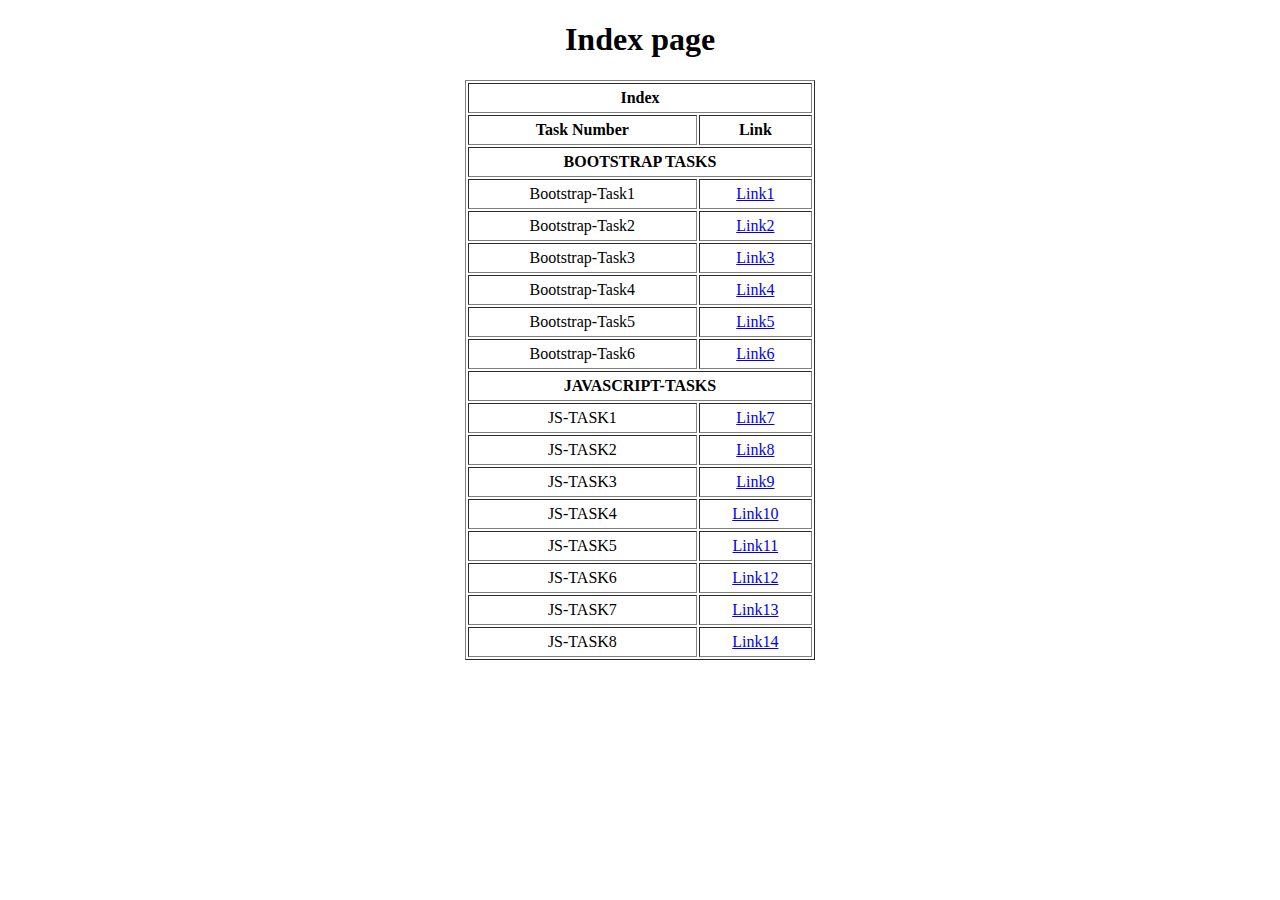
<file: index.html>
<!DOCTYPE html>
<html lang="en">
<head>
    <meta charset="UTF-8">
    <meta name="viewport" content="width=device-width, initial-scale=1.0">
    <title>Indexpage</title>
</head>
<body>
    <h1 align = "center">Index page</h1>
    <table border="1" cellspacing="2px" cellpadding="5px" align = "center" height="100" width = "350">
        <tbody>
            <tr align="center">
                <th colspan="2">Index</th>
            </tr>
            <tr align="center">
                <th>Task Number</th>
                <th>Link</th>
            </tr>
            <tr align="center">
                <th colspan="2">BOOTSTRAP TASKS</th>
            </tr>
            <tr align="center">
                <td>Bootstrap-Task1</td>
                <td>
                    <a href="Bootstrap-Task1.html">Link1</a>
                </td>
            </tr>
            <tr align="center">
                <td>Bootstrap-Task2</td>
                <td>
                    <a href="Bootstrap-Task2.html">Link2</a>
                </td>
            </tr>
            <tr align="center">
                <td>Bootstrap-Task3</td>
                <td>
                    <a href="Bootstrap-Task3.html">Link3</a>
                </td>
            </tr>
            <tr align="center">
                <td>Bootstrap-Task4</td>
                <td>
                    <a href="Bootstrap-Task4.html">Link4</a>
                </td>
            </tr>
            <tr align="center">
                <td>Bootstrap-Task5</td>
                <td>
                    <a href="Bootstrap-Task5.html">Link5</a>
                </td>
            </tr>
            <tr align="center">
                <td>Bootstrap-Task6</td>
                <td>
                    <a href="Bootstrap-Task6.html">Link6</a>
                </td>
            </tr>
            <tr align="center">
                <th colspan="2">JAVASCRIPT-TASKS</th>
            </tr>
            <tr align="center">
                <td>JS-TASK1</td>
                <td>
                    <a href="Js-Task1.html">Link7</a>
                </td>
            </tr>    
                <tr align="center">
                 <td>JS-TASK2</td>
                  <td>
                    <a href="Js-Task2.html">Link8</a>
                   </td>
            </tr>        
            <tr align="center">
                <td>JS-TASK3</td>
                <td>
                    <a href="Js-Task3.html">Link9</a>
                </td>
            </tr>        
             <tr align="center">
                   <td>JS-TASK4</td>
                   <td>
                      <a href="Js-Task4.html">Link10</a>
                    </td>
            </tr> 
            <tr align="center">
                <td>JS-TASK5</td>
                 <td>
                 <a href="Js-Task5.html">Link11</a>
                </td>
            </tr>
            <tr align="center">
                <td>JS-TASK6</td>
                    <td>  
                      <a href="Js-Task6.html">Link12</a>
                    </td>
            <tr align="center">
                <td>JS-TASK7</td>
                    <td>
                        <a href="Js-Task7.html">Link13</a>  
                </td>
            <tr align="center">
                <td>JS-TASK8</td>
                    <td>
                      <a href="Js-Task8.html">Link14</a>
                </td>
        </tbody>
    </table>
</body>
</html>
</file>
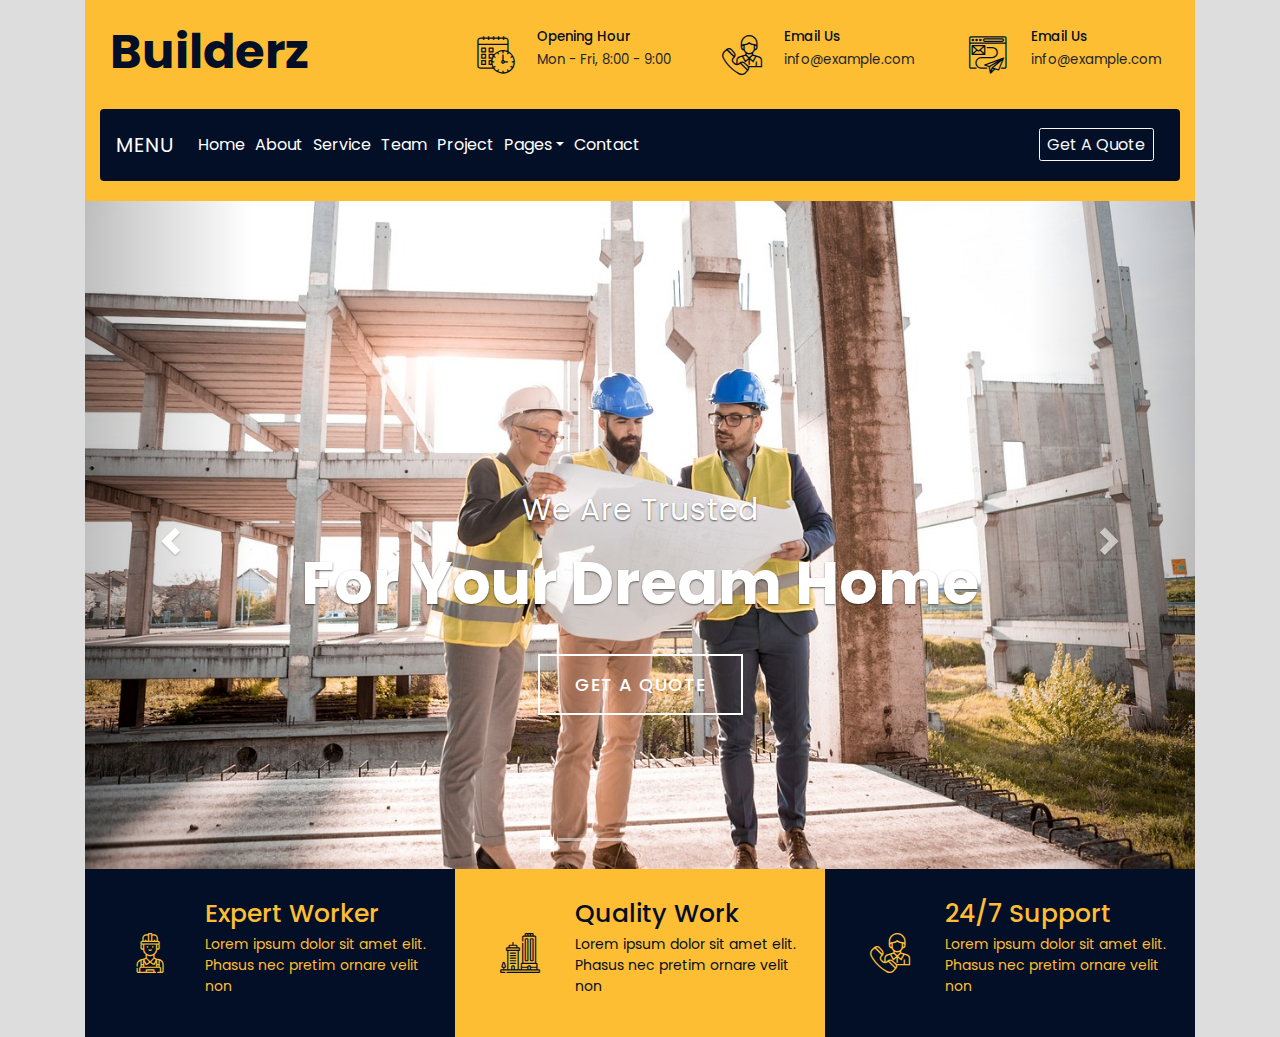
<file: Bootstrap-Task2.html>
<!DOCTYPE html>
<html lang="en">
    <head>
        <meta charset="utf-8">
        <title>BS-Task2</title>
        <meta content="width=device-width, initial-scale=1.0" name="viewport">
        <meta content="Construction Company Website Template" name="keywords">
        <meta content="Construction Company Website Template" name="description">
        <link rel="stylesheet" href="https://maxcdn.bootstrapcdn.com/bootstrap/3.4.1/css/bootstrap.min.css">
        <link href="https://stackpath.bootstrapcdn.com/bootstrap/4.4.1/css/bootstrap.min.css" rel="stylesheet">
        <link href="https://cdnjs.cloudflare.com/ajax/libs/font-awesome/5.10.0/css/all.min.css" rel="stylesheet">
        <link href="https://fonts.googleapis.com/css2?family=Poppins:wght@100;200;300;400;500;600;700;800;900&display=swap" rel="stylesheet">
        <script src="https://stackpath.bootstrapcdn.com/bootstrap/4.4.1/js/bootstrap.bundle.min.js"></script>
        <script src="https://ajax.googleapis.com/ajax/libs/jquery/3.6.4/jquery.min.js"></script>
        <script src="https://maxcdn.bootstrapcdn.com/bootstrap/3.4.1/js/bootstrap.min.js"></script>
        <link href="icons/flaticon.css" rel="stylesheet"> 
        <style>
            body {
                background: #dddddd;
                font-family: 'Poppins', sans-serif;
                font-weight: 400;
            }
            .navbar,.feat{
                font-size: 16px;
            }
            h1,h2,h3,h4,h5,h6 {
              color: #030f27;
            }
            [class^="flaticon-"]::before{
                margin: 0;
                color: #030f27;
                font-size: 40px;
            }
            .feature [class^="flaticon-"]::before {
                margin: 0;
                color: rgb(253, 190, 51);;
                font-size: 40px;
            }
            .diff [class^="flaticon-"]::before{
                margin: 0;
                color: #030f27;
                font-size: 40px;
            }
            .center{
                display: flex;
                margin: 0;
                align-items: center;
                justify-content: center;
            }
            .nav-link{
                color: white!important;
            }
            .nav-link:hover{
                color: rgb(253, 190, 51)!important;
            }
            .nav-bar .navbar {
                height: 100%;
                background: #030f27 !important;
            }
            .btn-outline-light:hover{
                background-color: rgb(253, 190, 51)!important;
                border-color: rgb(253, 190, 51);
                color: #030f27!important;
            }
            .feature{
                display: flex;
                align-items: center;
                justify-content: flex-start
            }
            .carousel .carousel-caption {
                display: flex;
                
                align-items: center;
                justify-content: center;
                flex-direction: column;
                height: calc(100vh - 170px);
                min-height: 400px;
            }
            .carousel .carousel-caption p {
                margin-top: 30%;
                color: #ffffff;
                font-size: 30px;
                margin-bottom: 15px;
                letter-spacing: 1px;
            }
            .carousel .carousel-caption h1 {
                color: #ffffff;
                font-size: 60px;
                font-weight: 700;
                margin-bottom: 35px;
            }
            .carousel .carousel-caption .btn {
                padding: 15px 35px;
                font-size: 18px;
                font-weight: 500;
                letter-spacing: 1px;
                text-transform: uppercase;
                color: #ffffff;
                background: transparent;
                border: 2px solid #ffffff;
                border-radius: 0;
                transition: .3s;
            }
            .carousel .carousel-caption .btn:hover{
                background-color: rgb(253, 190, 51)!important;
                border-color: rgb(253, 190, 51);
                color: #030f27!important;
            }
            .carousel img {
                width: 100%;
                height: 100% !important;
                object-fit: cover;
            }
        </style>
    </head>
    <body>
        <div class="container-lg">
                <div class="container-fluid" style="background-color: rgb(253, 190, 51);">
                    <div class="row align-items-center">
                        <div class="col-lg-4 col-md-12">
                            <div class="logo">
                                <a href="#" >
                                    <h1 style="font-weight: 700;font-size: 48px;" class="pl-3">Builderz</h1>
                                </a>
                            </div>
                        </div>
                        <div class="col-lg-8 col-md-7 d-none d-lg-block">
                            <div class="row feat">
                                <div class="col-4">
                                    <div class="row p-0">
                                        <div class="col-4 p-0">
                                            <i style="height: 75%;width: 75%;padding: 25%;display:block;font-size: 45px;" class="flaticon-calendar"> </i>
                                        </div>
                                        <div class="col-8 center p-0">
                                            <div class="container-fluid p-0">
                                                <h3  style="font-size: smaller;">Opening Hour</h3>
                                                <p style="font-size: smaller;"> Mon - Fri, 8:00 - 9:00</p>
                                            </div>
                                        </div>
                                    </div>
                                </div>
                                <div class="col-4">
                                    <div class="row p-0">
                                        <div class="col-4 p-0">
                                            <i style="height: 75%;width: 75%;padding: 25%;display:block;font-size: 45px;" class="flaticon-call"></i> 
                                        </div>
                                        <div class="col-8 center p-0 text-left">
                                            <div class="container-fluid p-0">
                                                <h3  style="font-size: smaller;">Email Us</h3>
                                                <p style="font-size: smaller;"> info@example.com</p>
                                            </div>
                                        </div>
                                    </div>
                                </div>
                                <div class="col-4">
                                    <div class="row p-0">
                                        <div class="col-4 p-0">
                                            <i style="height: 75%;width: 75%;padding: 25%;display:block;font-size: 45px;" class="flaticon-send-mail" ></i>
                                        </div>
                                        <div class="col-8 center p-0 text-left">
                                            <div class="container-fluid p-0">
                                                <h3  style="font-size: smaller;">Email Us</h3>
                                                <p style="font-size: smaller;"> info@example.com</p>
                                            </div>
                                        </div>
                                    </div>
                                </div>
                            </div>
                        </div>
                    </div>
                </div>
            <div class="nav-bar" style="background-color: rgb(253, 190, 51);">
                <div class="container-fluid">
                    <nav class="navbar navbar-expand-lg bg-dark navbar-dark p-3" style="padding: 20px;padding-bottom: 0px;">
                        <a href="#" class="p-2 navbar-brand center" style="font-size:20px;">MENU</a>
                        <button type="button" class="navbar-toggler" data-toggle="collapse" data-target="#navbarCollapse">
                            <span class="navbar-toggler-icon"></span>
                        </button>

                        <div class="collapse navbar-collapse justify-content-between" id="navbarCollapse">
                            <div class="navbar-nav mr-auto">
                                <a href="#" class="p-2 nav-item nav-link active">Home</a>
                                <a href="#" class="p-2 nav-item nav-link">About</a>
                                <a href="#" class="p-2 nav-item nav-link">Service</a>
                                <a href="#" class="p-2 nav-item nav-link">Team</a>
                                <a href="#" class="p-2 nav-item nav-link">Project</a>
                                <div class="nav-item dropdown">
                                    <a href="#" class="nav-link dropdown-toggle" data-toggle="dropdown">Pages</a>
                                </div>
                                <a href="#" class="nav-item nav-link">Contact</a>
                            </div>
                            <div class="ml-auto">
                                <a class="btn btn-outline-light" style="font-size: 16px;" href="#">Get A Quote</a>
                            </div>
                        </div>
                    </nav>
                </div>
            </div>
            <div id="myCarousel" class="carousel slide" data-ride="carousel">
                <ol class="carousel-indicators">
                  <li data-target="#myCarousel" data-slide-to="0" class="active"></li>
                  <li data-target="#myCarousel" data-slide-to="1"></li>
                  <li data-target="#myCarousel" data-slide-to="2"></li>
                </ol>
                <div class="carousel-inner">
                  <div class="item active">
                    <img src="BSTASK2.png" alt="img">
                    <div class="carousel-caption">
                        <p>We Are Trusted</p>
                        <h1>For Your Dream Home</h1>
                        <a class="btn" href="#">Get A Quote</a>
                    </div>
                  </div>
            
                  <div class="item">
                    <img src="BSTASK2.png" alt="img" style="width:100%;">
                    <div class="carousel-caption">
                        <p>We Are Trusted</p>
                        <h1>For Your Dream Home</h1>
                        <a class="btn" href="#">Get A Quote</a>
                    </div>
                  </div>
                
                  <div class="item">
                    <img src="BSTASK2.png" alt="img" style="width:100%;">
                    <div class="carousel-caption">
                        <p>We Are Trusted</p>
                        <h1>For Your Dream Home</h1>
                        <a class="btn" href="#">Get A Quote</a>
                    </div>
                  </div>
                </div>
                <a class="left carousel-control" href="#myCarousel" data-slide="prev">
                  <span class="glyphicon glyphicon-chevron-left"></span>
                  <span class="sr-only">Previous</span>
                </a>
                <a class="right carousel-control" href="#myCarousel" data-slide="next">
                  <span class="glyphicon glyphicon-chevron-right"></span>
                  <span class="sr-only">Next</span>
                </a>
              </div>
                <div class="container-fluid">
                    <div class="row align-items-center">
                        <div class="col-lg-4 col-md-12" style="background-color: #030f27;color: rgb(253, 190, 51);">
                            <div class="feature">
                                <div class="feature-icon p-5">
                                    <i class="flaticon-worker"></i>
                                </div>
                                <div class="feature-text py-5">
                                    <h3 style="font-size: 25px;padding-left: 5px;color: rgb(253, 190, 51);">Expert Worker</h3>
                                    <p style="font-size: 14px;padding-left: 5px;">Lorem ipsum dolor sit amet elit. Phasus nec pretim ornare velit non</p>
                                </div>
                            </div>
                        </div>
                        <div class="col-lg-4 col-md-12" style="background-color: rgb(253, 190, 51);color: #030f27;">
                            <div class="feature">
                                <div class="feature-icon diff p-5">
                                    <i class="flaticon-building"></i>
                                </div>
                                <div class="feature-text py-5">
                                    <h3 style="font-size: 25px;padding-left: 5px;">Quality Work</h3>
                                    <p style="font-size: 14px;padding-left: 5px;">Lorem ipsum dolor sit amet elit. Phasus nec pretim ornare velit non</p>
                                </div>
                            </div>
                        </div>
                        <div class="col-lg-4 col-md-12" style="background-color: #030f27;color: rgb(253, 190, 51);">
                            <div class="feature">
                                <div class="feature-icon p-5">
                                    <i class="flaticon-call"></i>
                                </div>
                                <div class="feature-text py-5">
                                    <h3 style="font-size: 25px;padding-left: 5px;color: rgb(253, 190, 51);">24/7 Support</h3>
                                    <p style="font-size: 14px;padding-left: 5px;">Lorem ipsum dolor sit amet elit. Phasus nec pretim ornare velit non</p>
                                </div>
                            </div>
                        </div>
                    </div>
                </div>
    </body>
</html>
</file>
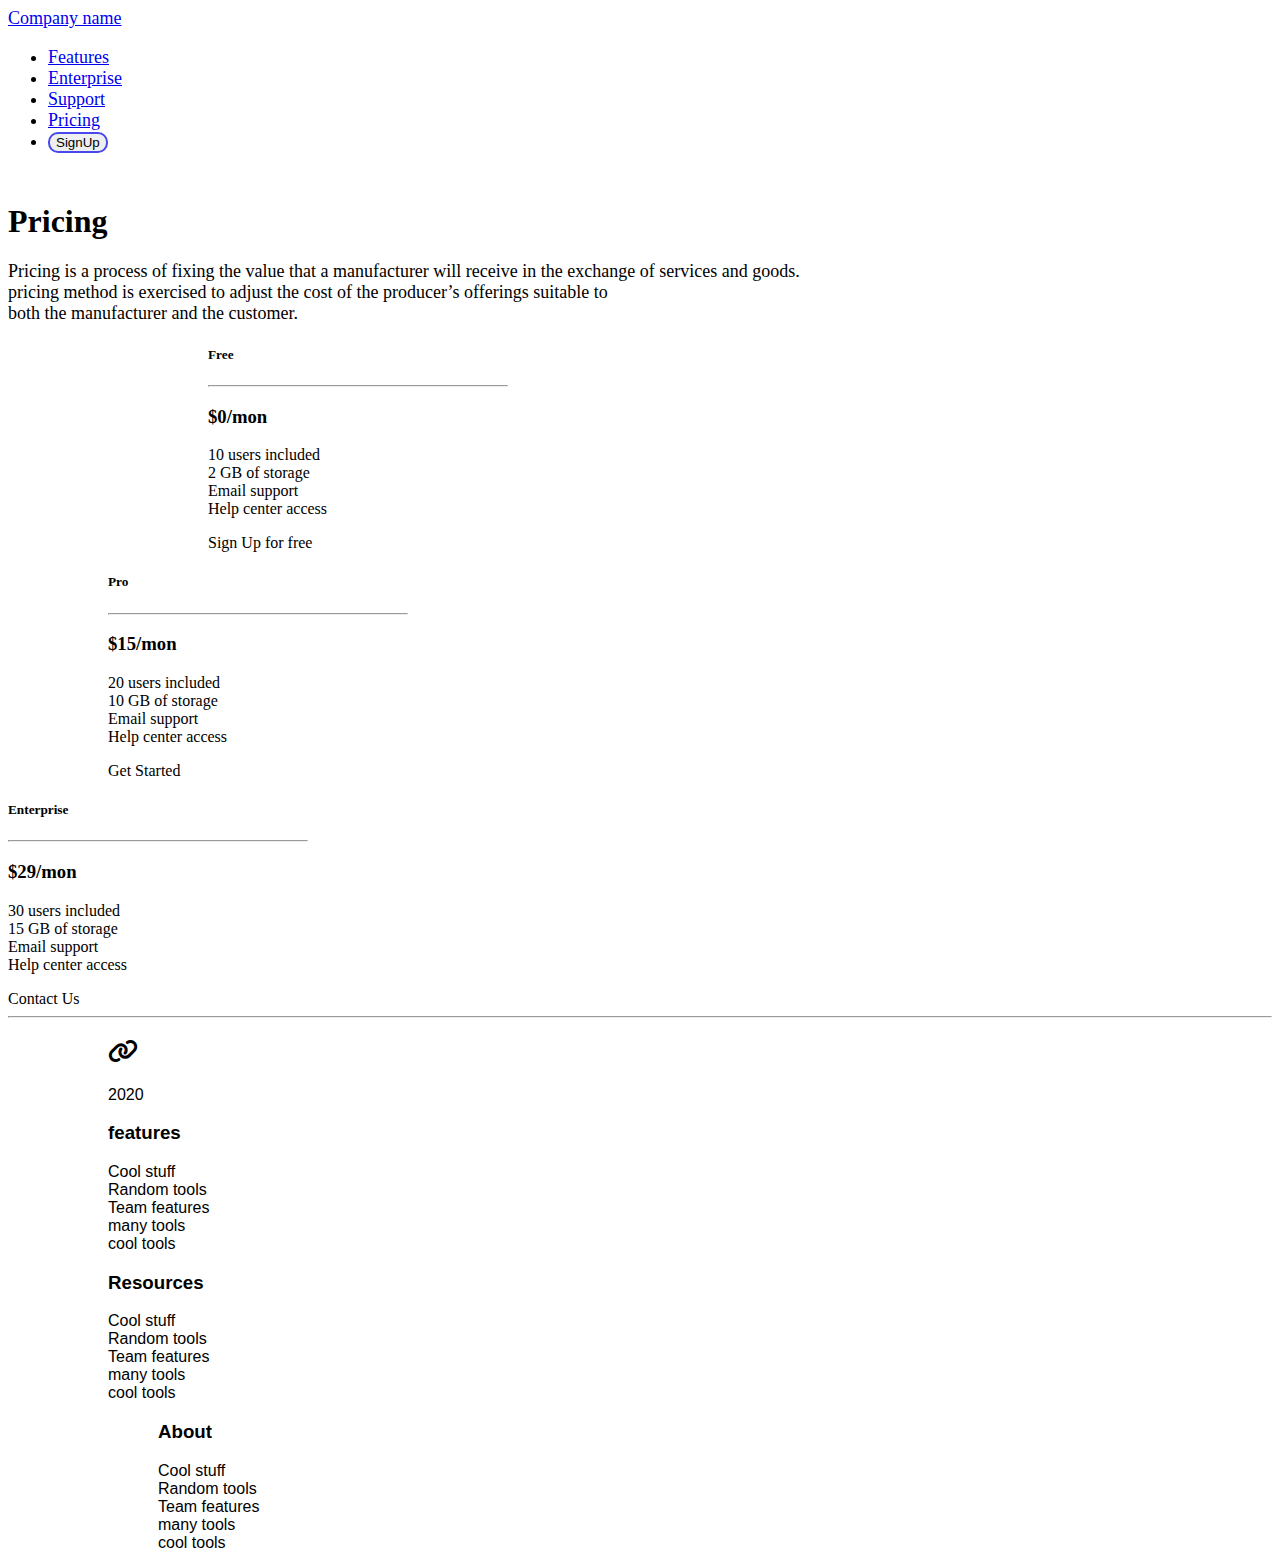
<file: Bootstrap-Task3.html>
<!DOCTYPE html>
<html lang="en">
<head>
    <meta charset="UTF-8">
    <meta name="viewport" content="width=device-width, initial-scale=1.0">
    <title>BS-Task3</title>
    <link href="https://cdn.jsdelivr.net/npm/bootstrap@5.0.2/dist/css/bootstrap.min.css" rel="stylesheet"
        integrity="sha384-EVSTQN3/azprG1Anm3QDgpJLIm9Nao0Yz1ztcQTwFspd3yD65VohhpuuCOmLASjC" crossorigin="anonymous">
        <link href="https://cdnjs.cloudflare.com/ajax/libs/font-awesome/6.4.2/css/all.min.css" rel="stylesheet">

        <style>
       .card:hover{
        background-color:lightgray !important;
       }
       .card{
        border-radius: 10px;
       }
       .btn:hover{
background-color: white;
color: black;
       }
       .btn{
     color: black;
       }
        </style>
</head>
<body>
  <nav class="navbar navbar-expand-sm " style="font-size: large; margin-bottom: 50px;background-color: white;">
    <div class="container-fluid">
      <a class="navbar-brand" href="#">Company name</a>
      <ul class="navbar-nav">
        <li class="nav-item">
          <a class="nav-link" href="#">Features</a>
        </li>
        <li class="nav-item">
          <a class="nav-link" href="#">Enterprise</a>
        </li>
        <li class="nav-item">
          <a class="nav-link" href="#">Support</a>
        </li>
        <li class="nav-item">
          <a class="nav-link" href="#">Pricing</a>
        </li>
        <li class="nav-item">
          <button class="btn btn-light" type="submit" style="border: 2px rgb(72, 72, 238) solid; border-radius: 10px;">SignUp</button>
        </li>
      </ul>
    </div>
  </nav>
  <div class="text-center">
    <h1 class="display-5 text-center">Pricing</h1>
    <p style="font-size: large;">Pricing is a process of fixing the value that a manufacturer will receive in the exchange 
      of services and goods.<br>pricing method is exercised to adjust the cost of the producer’s offerings 
      suitable to<br> both the manufacturer and the customer. </p>
  </div>
  <div class="row my-5">
    <div class="col-4">
      <div class="card " style="width: 300px; margin-left: 200px;">
        <div class="card-body text-center">
          <h5 class="card-title text-center">Free</h5><hr>
          <p class="card-text text-center"><h3 >$0/mon</h3>10 users included<br>2 GB of storage<br>Email support<br>Help center access</p>
          <div class="btn btn-primary">Sign Up for free</div>
        </div>
      </div>
    </div>
    <div class="col-4">
      <div class="card" style="width: 300px; margin-left: 100px;">
        <div class="card-body text-center">
          <h5 class="card-title text-center">Pro</h5><hr>
          <p class="card-text text-center"><h3 >$15/mon</h3>20 users included<br>10 GB of storage<br>Email support<br>Help center access</p>
          <div class="btn btn-primary">Get Started</div>
        </div>
      </div>
    </div>
    <div class="col-4">
      <div class="card " style="width: 300px; margin-right: 300px;">
        <div class="card-body text-center">
          <h5 class="card-title text-center">Enterprise</h5><hr>
          <p class="card-text text-center"><h3 >$29/mon</h3>30 users included<br>15 GB of storage<br>Email support<br>Help center access</p>
          <div class="btn btn-primary">Contact Us</div>
        </div>
      </div>
    </div>
  </div>
  <hr>
 <footer>
 <div class="row mx-6"style="font-family: Arial, Helvetica, sans-serif;">
  <div class="col-2" style="margin-left: 100px;" > <h2><i class="fa-solid fa-link" ></i></h2>2020</div>
  <div class="col-2" style="margin-left: 100px;"> <h3>features</h3><p>Cool stuff<br>Random tools<br>Team features<br>many tools<br>cool tools</p></div>
  <div class="col-2"style="margin-left: 100px;"> <h3>Resources</h3><p>Cool stuff<br>Random tools<br>Team features<br>many tools<br>cool tools</p></div>
  <div class="col-2"style="margin-left: 150px;"> <h3>About</h3><p>Cool stuff<br>Random tools<br>Team features<br>many tools<br>cool tools</p></div>
 </div>
 </footer>
</body>
</html>
</file>
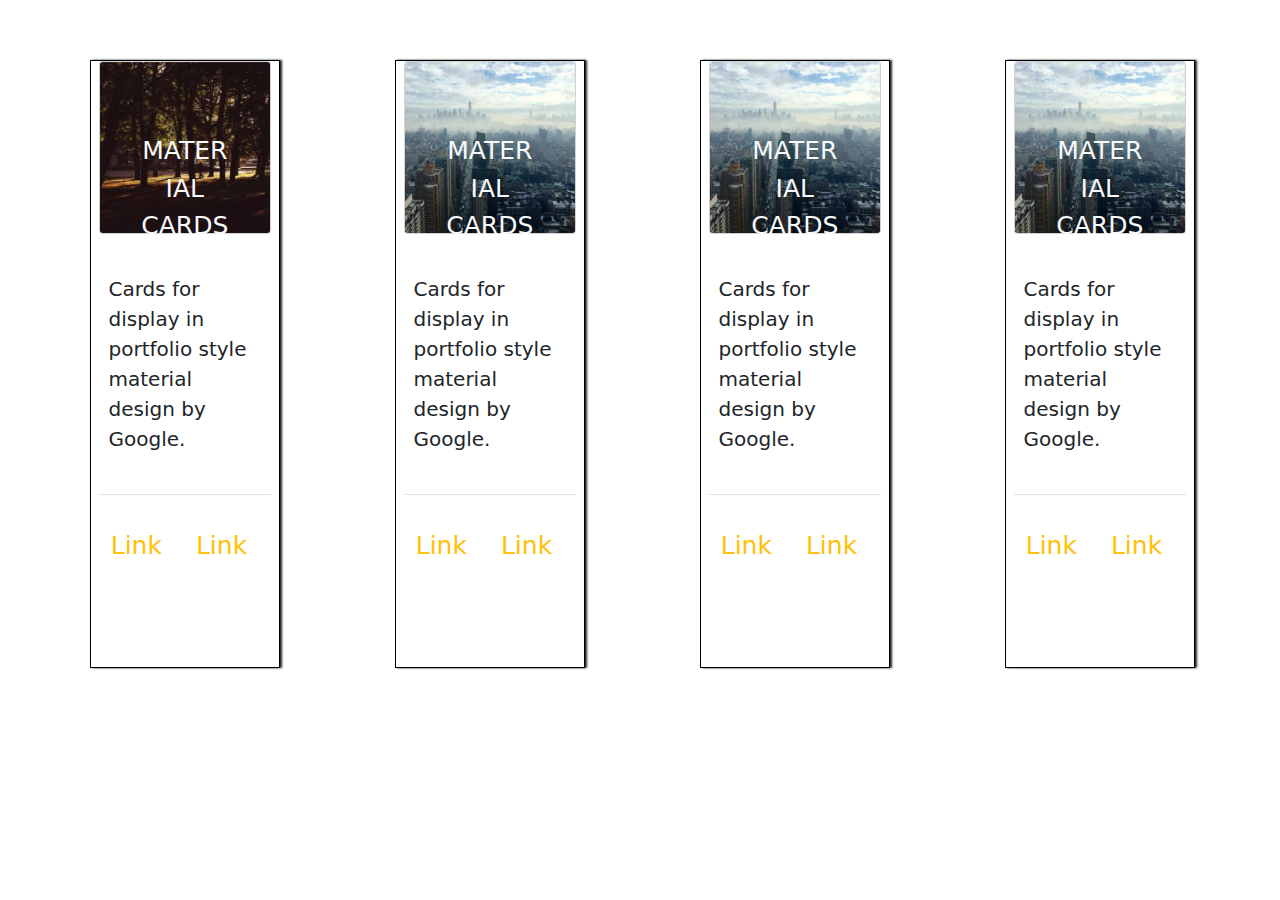
<file: Bootstrap-Task4.html>
<!DOCTYPE html>
<html lang="en">
<head>
    <meta charset="UTF-8">
    <meta name="viewport" content="width=device-width, initial-scale=1.0">
    <title>BS-Task4</title>
    <link rel="stylesheet" href="https://maxcdn.bootstrapcdn.com/bootstrap/3.4.1/css/bootstrap.min.css">
    <script src="https://ajax.googleapis.com/ajax/libs/jquery/3.6.4/jquery.min.js"></script>
    <script src="https://maxcdn.bootstrapcdn.com/bootstrap/3.4.1/js/bootstrap.min.js"></script>
    <link href="https://cdn.jsdelivr.net/npm/bootstrap@5.2.2/dist/css/bootstrap.min.css" rel="stylesheet">
    <style>
        .border{
            border: 1px solid black !important;
            box-shadow: 2px 0px 2px 0px ;
        }
        .col{
            margin-right: 7% !important;
        }
    </style>
</head>
<body>
    <div class="container-fluid p-5 m-5 mb-0 pb-0 row">
        <div class="col border mx-5 ">
            <div class="card" style="width: 100%;">
                <img class="card-img img-responsive" src="image1.png" alt="Card image cap">
                <div class="card-img-overlay">
                    <p class="p-5 text-light text-center mt-5 fs-1">MATERIAL<br> CARDS</p>
                </div>
            </div>
            <p class="p-3 fs-2 border-bottom mt-5 mb-5">
                Cards for display in <br>
                portfolio style <br>
                material design by <br>
                Google.
                <br><br>
            </p>
            <div class="row" style="padding-bottom: 100px;padding-left: 10%;">
                <a href="#" class="col text-warning fs-1 text-decoration-none p-1">Link</a>
                                <a href="#" class="col text-warning fs-1 text-decoration-none p-1">Link</a>
            </div>

        </div>
        <div class="col border mx-5 ">
            <div class="card" style="width: 100%;">
                <img class="card-img img-responsive" src="image2.png" alt="Card image cap">
                <div class="card-img-overlay">
                    <p class="p-5 text-light text-center mt-5 fs-1">MATERIAL <br> CARDS</p>
                </div>
            </div>
            <p class="p-3 fs-2 border-bottom mt-5 mb-5">
                Cards for display in <br>
                portfolio style <br>
                material design by <br>
                Google.
                <br><br>
            </p>
            <div class="row" style="padding-bottom: 100px;padding-left: 10%;">
                <a href="#" class="col text-warning fs-1 text-decoration-none p-1">Link</a>
                                <a href="#" class="col text-warning fs-1 text-decoration-none p-1">Link</a>
            </div>


        </div><div class="col border mx-5 ">
            <div class="card" style="width: 100%;">
                <img class="card-img img-responsive" src="image2.png" alt="Card image cap">
                <div class="card-img-overlay">
                    <p class="p-5 text-light text-center mt-5 fs-1">MATERIAL <br> CARDS</p>
                </div>
            </div>
            <p class="p-3 fs-2 border-bottom mt-5 mb-5">
                Cards for display in <br>
                portfolio style <br>
                material design by <br>
                Google.
                <br><br>
            </p>
            <div class="row" style="padding-bottom: 100px;padding-left: 10%;">
                <a href="#" class="col text-warning fs-1 text-decoration-none p-1">Link</a>
                                <a href="#" class="col text-warning fs-1 text-decoration-none p-1">Link</a>
            </div>



        </div><div class="col border mx-5 ">
            <div class="card" style="width: 100%;">
                <img class="card-img img-responsive" src="image2.png" alt="Card image cap">
                <div class="card-img-overlay">
                    <p class="p-5 text-light text-center mt-5 fs-1">MATERIAL <br> CARDS</p>
                </div>
            </div>
            <p class="p-3 fs-2 border-bottom mt-5 mb-5">
                Cards for display in <br>
                portfolio style <br>
                material design by <br>
                Google.
                <br><br>
                
            </p>
            
            <div class="row" style="padding-bottom: 100px;padding-left: 10%;">
                <a href="#" class="col text-warning fs-1 text-decoration-none p-1">Link</a>
                                <a href="#" class="col text-warning fs-1 text-decoration-none p-1">Link</a>
            </div>
        </div>
    </div>
</body>
</html>
</file>
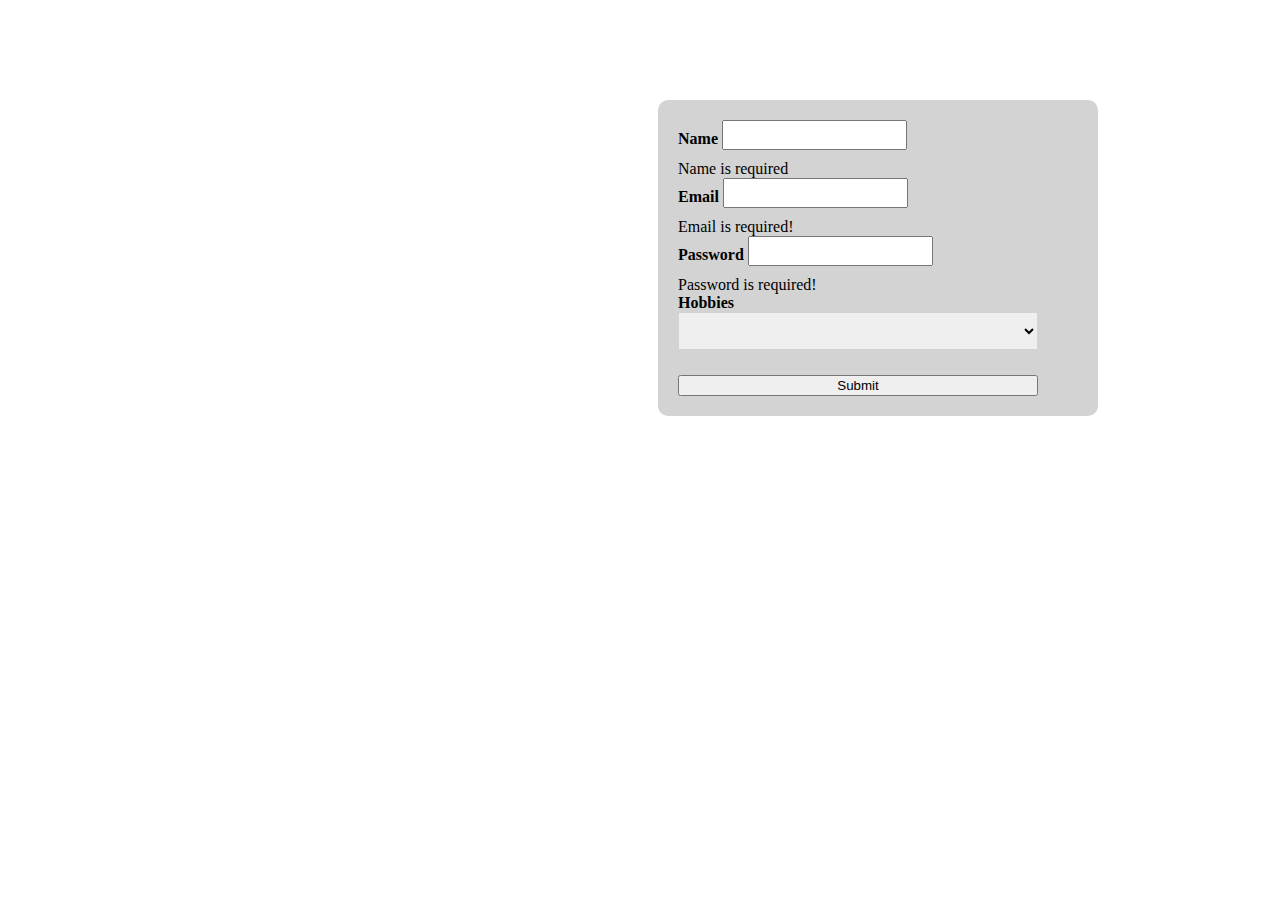
<file: Bootstrap-Task6.html>
<!DOCTYPE html>
<html lang="en">
<head>
    <meta charset="UTF-8">
    <meta name="viewport" content="width=device-width, initial-scale=1.0">
    <title>BS-Task6</title>
    <link href="https://cdn.jsdelivr.net/npm/bootstrap@5.0.2/dist/css/bootstrap.min.css" rel="stylesheet"
        integrity="sha384-EVSTQN3/azprG1Anm3QDgpJLIm9Nao0Yz1ztcQTwFspd3yD65VohhpuuCOmLASjC" crossorigin="anonymous">
    <style>
        label {
            text-align: left !important;
            margin-bottom: 10px !important;
        }
        input {
            margin-bottom: 10px;
            padding-top: 10px;
        }
        form {
            width: 400px;
            margin-left: 650px;
            padding: 20px;
            margin-top: 100px;
            background-color: lightgrey;
            border: 2px;
            border-radius: 10px;
        }
    </style>
</head>
<body>
    <form  class="was-validated">
        <label for="validationCustom01" class="form-label"><b>Name</b></label>
        <input class="form-control" type="text" id="validationCustom01" required>
      <div class="invalid-feedback">Name is required </div>
        <label for="validationCustom02" class="form-label"><b>Email</b></label>
        <input class="form-control" type="email" id="validationCustom02" required>
        <div class="invalid-feedback">
            Email is required! </div>
        <label class="form-label" for="validationCustom03"><b>Password</b></label>
        <input class="form-control" type="password" id="validationCustom03" required>
        <div class="invalid-feedback">
            Password is required! </div>
        <label class="form-label"><b>Hobbies</b></label><br>
        <select style="width: 360px;height: 38px; border: opx; border-color: lightgray;">
            <option></option>
            <option>Reading</option>
            <option>Coding</option>
        </select>
        <button class="btn btn-danger" style="width: 360px; margin-top: 25px;" type="submit">Submit</button>
    </form>
</body>
</html>
</file>
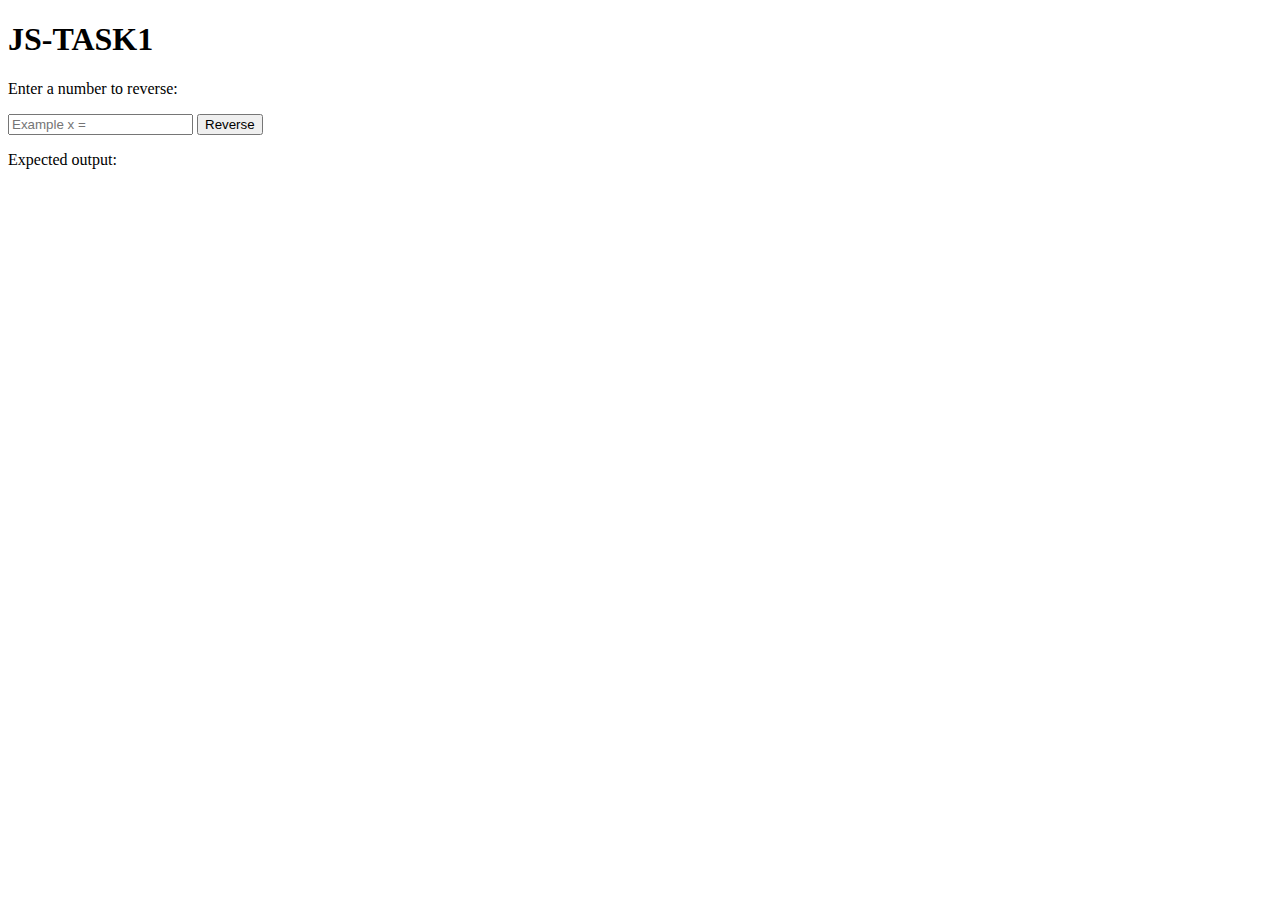
<file: Js-Task1.html>
<!DOCTYPE html>
<html lang="en">
<head>
    <meta charset="UTF-8">
    <meta name="viewport" content="width=device-width, initial-scale=1.0">
    <title>Document</title>
</head>
<body>
    <h1>JS-TASK1</h1>
    <p>Enter a number to reverse:</p>
    <input placeholder="Example x = " type="text" id="numberInput">
    <button onclick="reverseAndDisplay()">Reverse</button>
    <p>Expected output:</p>
    <p id="reversedOutput"></p>
    <script>
        function reverseNumber(number) {
        let numStr = number.toString();
        let reversedStr = numStr.split('').reverse().join('');
        let reversedNum = parseFloat(reversedStr); 
        return reversedNum;
        }
        function reverseAndDisplay() {
        const numberInput = document.getElementById('numberInput').value;
        const reversedOutput = document.getElementById('reversedOutput');
        if (!isNaN(numberInput)) {
            const reversed = reverseNumber(parseFloat(numberInput));
            reversedOutput.textContent = `Reversed Number: ${reversed}`;
            } else {
            reversedOutput.textContent = 'Please enter a valid number';
            }
          }
        </script>
        </body>
        </html>
</file>
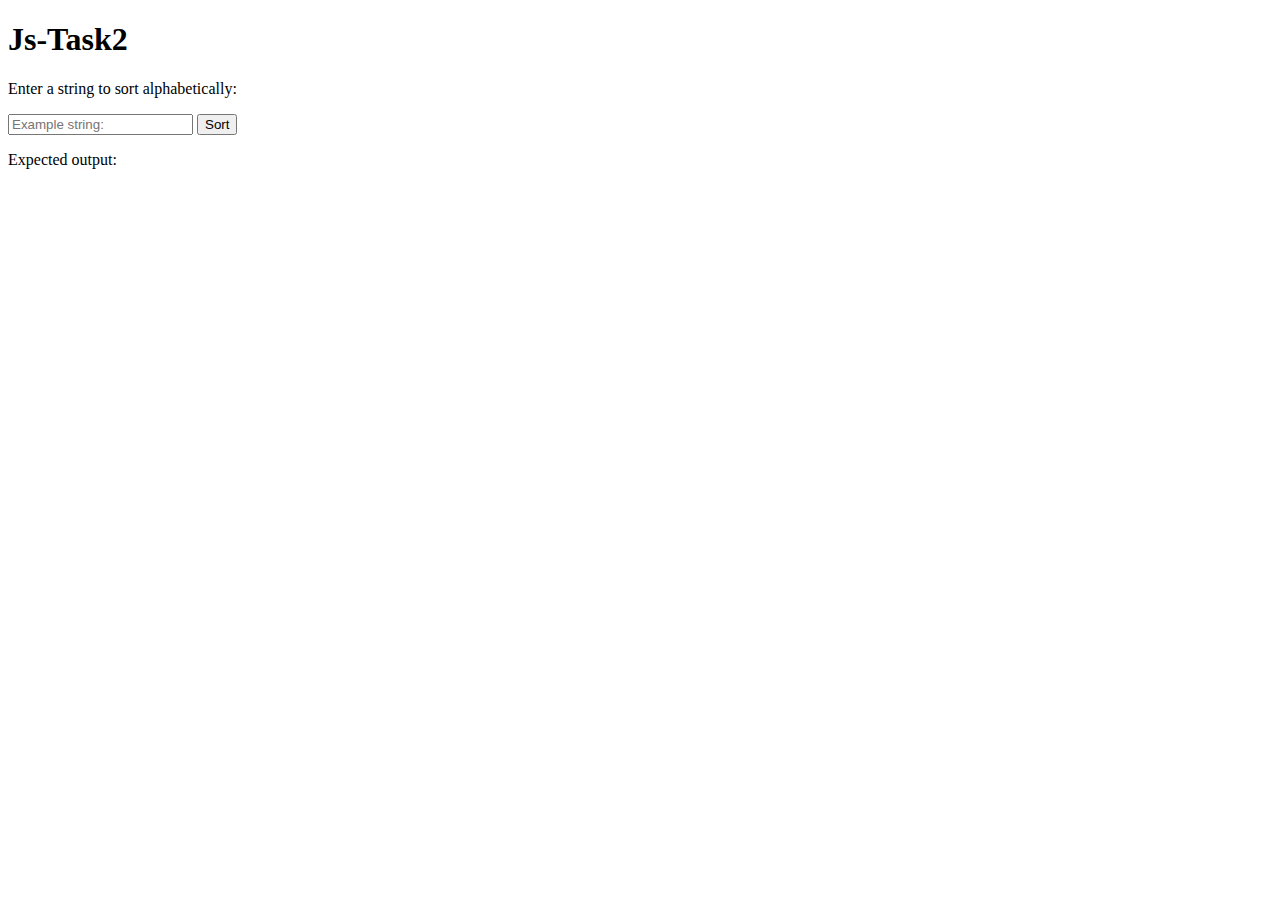
<file: Js-Task2.html>
<!DOCTYPE html>
<html lang="en">
<head>
    <meta charset="UTF-8">
    <meta name="viewport" content="width=device-width, initial-scale=1.0">
    <title>Document</title>
</head>
<body>
<h1>Js-Task2</h1>
<p>Enter a string to sort alphabetically:</p>
<input placeholder="Example string:" type="text" id="stringInput">
<button onclick="sortAndDisplay()">Sort</button>
<p>Expected output:</p>
<p id="sortedOutput"></p>
<script>
  function sortStringAlphabetically(inputString) {
    return inputString.split('').sort().join('');
  }
  function sortAndDisplay() {         
    const stringInput = document.getElementById('stringInput').value;
    const sortedOutput = document.getElementById('sortedOutput');
    const sortedString = sortStringAlphabetically(stringInput);
    sortedOutput.textContent = `Sorted String: ${sortedString}`;
  }
</script>
</body>
</html>
</file>
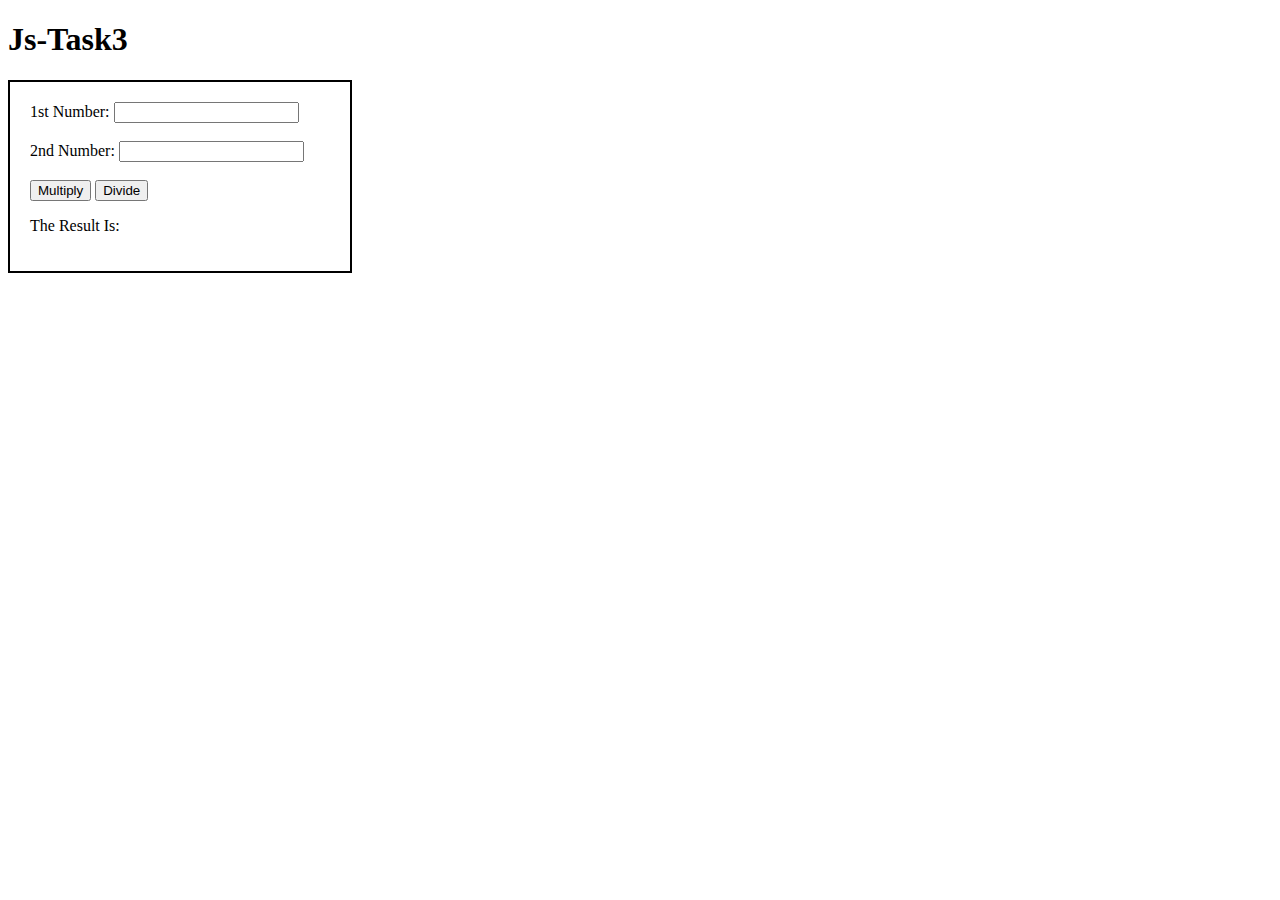
<file: Js-Task3.html>
<!DOCTYPE html>
<html lang="en">
<head>
    <meta charset="UTF-8">
    <meta name="viewport" content="width=device-width, initial-scale=1.0">
    <title>Document</title>
    <style>
        #container {
            align-self: center;
          border: 2px solid #000;
          padding: 20px;
          width: 300px;
        }
      </style>
</head>
<body>
<h1>Js-Task3</h1>
<div id="container">
  <label for="number1">1st Number:</label>
  <input type="number" id="number1">
  <br>
  <br>
  <label for="number2">2nd Number:</label>
  <input type="number" id="number2">
  <br>
  <br>
  <button onclick="multiply()">Multiply</button>
  <button onclick="divide()">Divide</button>
  <p>The Result Is:</p>
  <p id="result"></p>
</div>
<script>
  function multiply() {
    const number1 = parseFloat(document.getElementById('number1').value);
    const number2 = parseFloat(document.getElementById('number2').value);
    const resultDisplay = document.getElementById('result');
    if (isNaN(number1) || isNaN(number2)) {
      resultDisplay.textContent = 'Please enter valid numbers';
    } else {
      const multiplicationResult = number1 * number2;
      resultDisplay.textContent = `Multiplication: ${multiplicationResult}`;
    }
  }
  function divide() {
    const number1 = parseFloat(document.getElementById('number1').value);
    const number2 = parseFloat(document.getElementById('number2').value);
    const resultDisplay = document.getElementById('result');
    if (isNaN(number1) || isNaN(number2)) {
      resultDisplay.textContent = 'Please enter valid numbers';
    } else if (number2 === 0) {
      resultDisplay.textContent = 'Division by zero is not allowed';
    } else {
      const divisionResult = number1 / number2;
      resultDisplay.textContent = `Division: ${divisionResult}`;
    }
  }
</script>
</body>
</html>
</file>
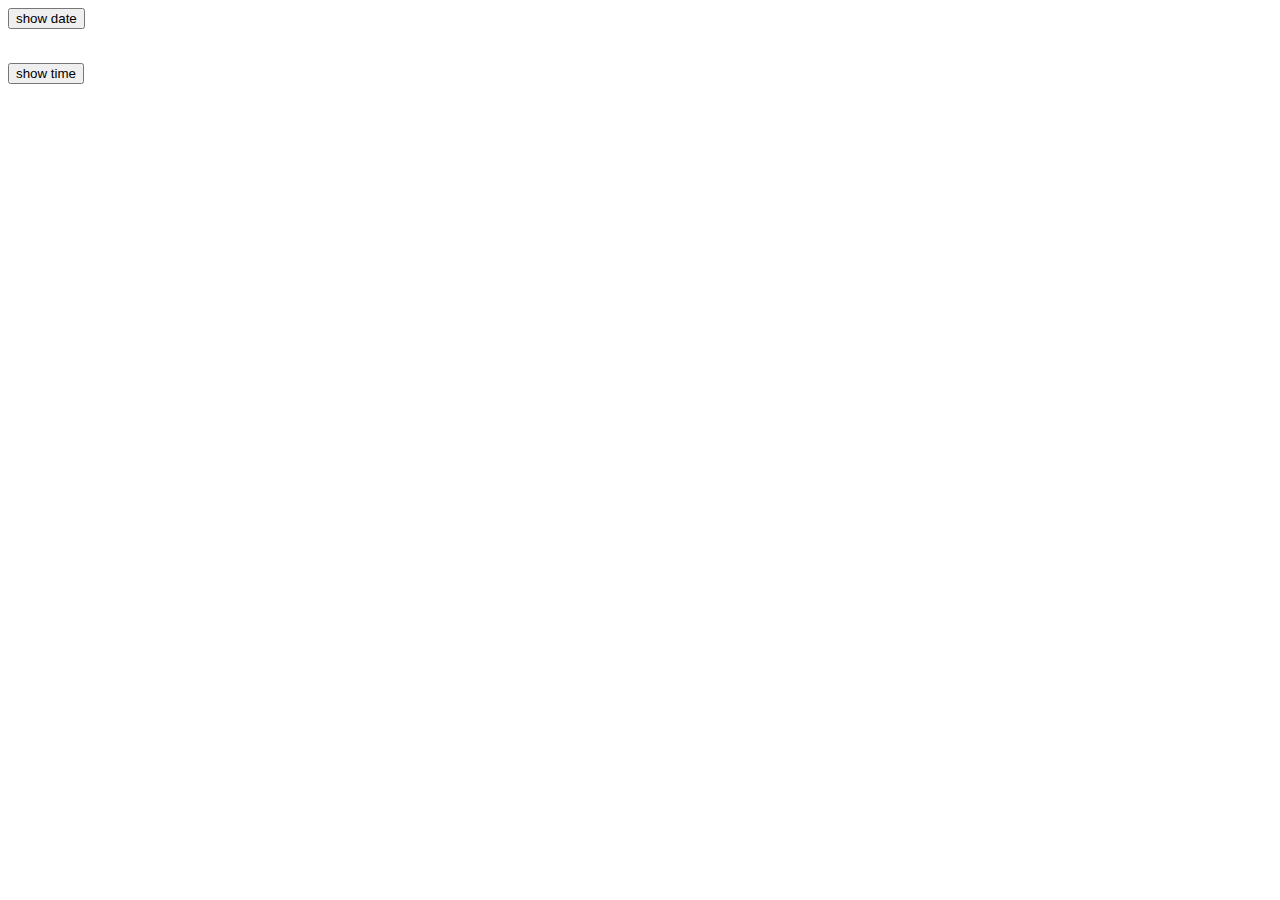
<file: Js-Task4.html>
<!DOCTYPE html>
<html lang="en">
<head>
    <meta charset="UTF-8">
    <meta name="viewport" content="width=device-width, initial-scale=1.0">
    <title>Js task 4</title>
    <script>
        function showdate(){
            const t=new Date();
            d=t.toDateString()
            arr=d.split(" ");
            const months = ["January","February","March","April","May","June","July","August","September","October","November","December"];
            dateinformat=arr[2]+"/"+months[t.getMonth()]+"/"+arr[3];
            document.getElementById("date").innerHTML=dateinformat;
        }
        function showtime(){
            const t=new Date();
            document.getElementById("time").innerHTML=t;
        }
    </script>
</head>
<body>
    <button onclick="showdate()">show date</button><br>
    <p id="date"></p><br>
    <button onclick="showtime()">show time</button><br>
    <p id="time"></p>
</body>
</html>
</file>
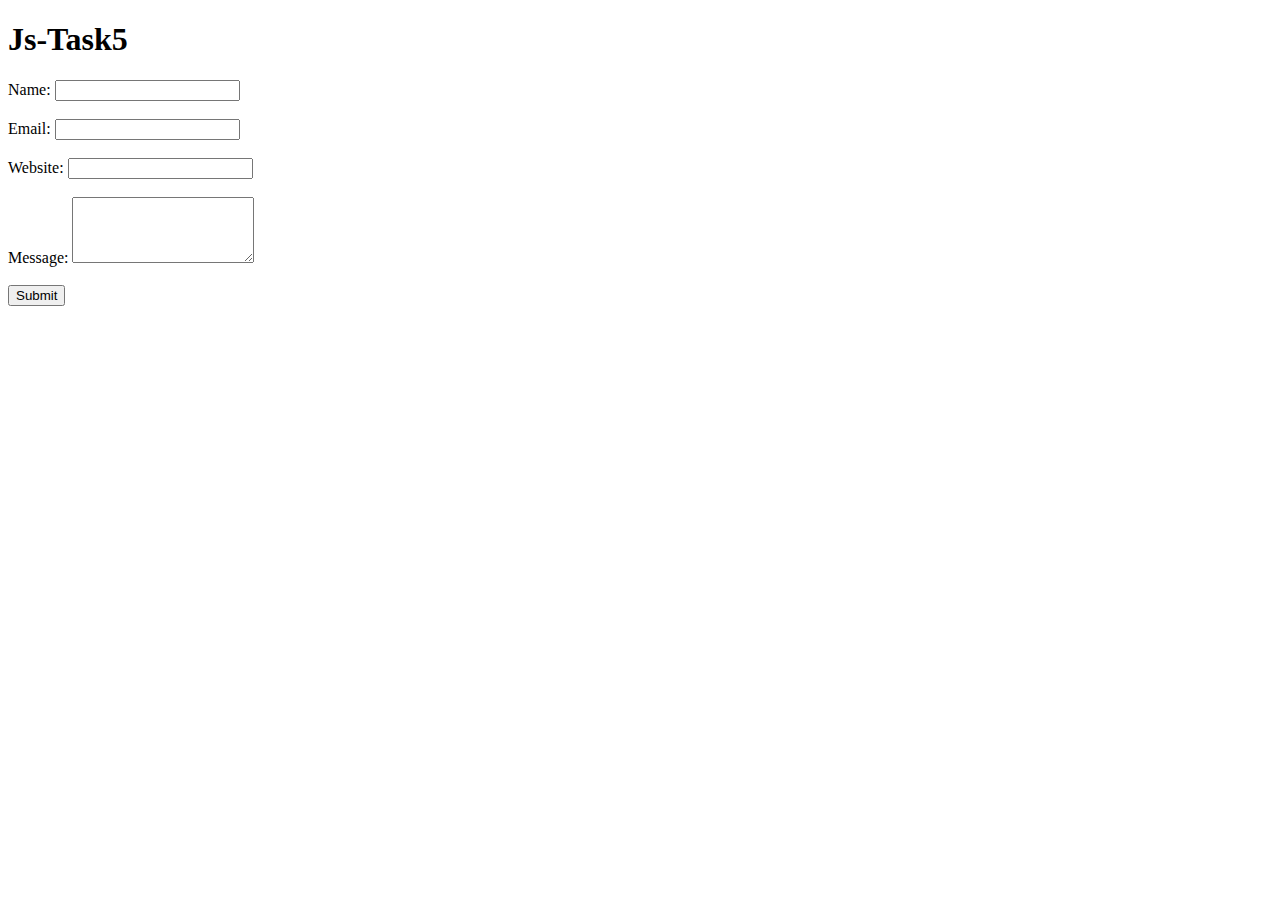
<file: Js-Task5.html>
<!DOCTYPE html>
<html>
<head>
  <title>Js-Task5</title>
  <style>
    .error{
      border: 2px solid red;
    }
    .error-msg{
        color: red;
    } 
  </style>
</head>
<body>
<h1>Js-Task5</h1>
<form id="contactForm">
  <label for="name">Name:</label>
  <input type="text" id="name" name="name" required>
  <span id="nameError" class="error-msg"></span>
  <br>
  <br>
  <label for="email">Email:</label>
  <input type="email" id="email" name="email" required>
  <span id="emailError" class="error-msg"></span>
  <br>
  <br>
  <label for="website">Website:</label>
  <input type="url" id="website" name="website" required>
  <span id="websiteError" class="error-msg"></span>
  <br>
  <br>
  <label for="message">Message:</label>
  <textarea id="message" name="message" rows="4" required></textarea>
  <span id="messageError" class="error-msg"></span>
  <br>
  <br>
  <button type="button" id="submitButton">Submit</button>
</form>
<script>
  document.getElementById('submitButton').addEventListener('click', function() {
    const nameInput = document.getElementById('name');
    const emailInput = document.getElementById('email');
    const websiteInput = document.getElementById('website');
    const messageTextArea = document.getElementById('message');
    document.querySelectorAll('.error-msg').forEach(msg => {
      msg.textContent = '';
    });
    let isValid = true;
    if (!nameInput.value) {
      document.getElementById('nameError').textContent = 'This field is required';
      nameInput.classList.add('error');
      document.getElementById('nameError').classList.add('error-msg');
      isValid = false;
    }
    if (!emailInput.value) {
      document.getElementById('emailError').textContent = 'A valid email address is required';
      emailInput.classList.add('error');
      document.getElementById('emailError').classList.add('error-msg');
      isValid = false;
    }
    if (!websiteInput.value) {
      document.getElementById('websiteError').textContent = 'A valid url is required';
      websiteInput.classList.add('error');
      document.getElementById('websiteError').classList.add('error-msg');
      isValid = false;
    }
    if (!messageTextArea.value) {
      document.getElementById('messageError').textContent = 'This field  is required';
      messageTextArea.classList.add('error');
      document.getElementById('messageError').classList.add('error-msg');
      isValid = false;
    }
    if (isValid) {
      alert('Form is valid. Submitting...');
    }
  });
</script>
</body>
</html>
</file>
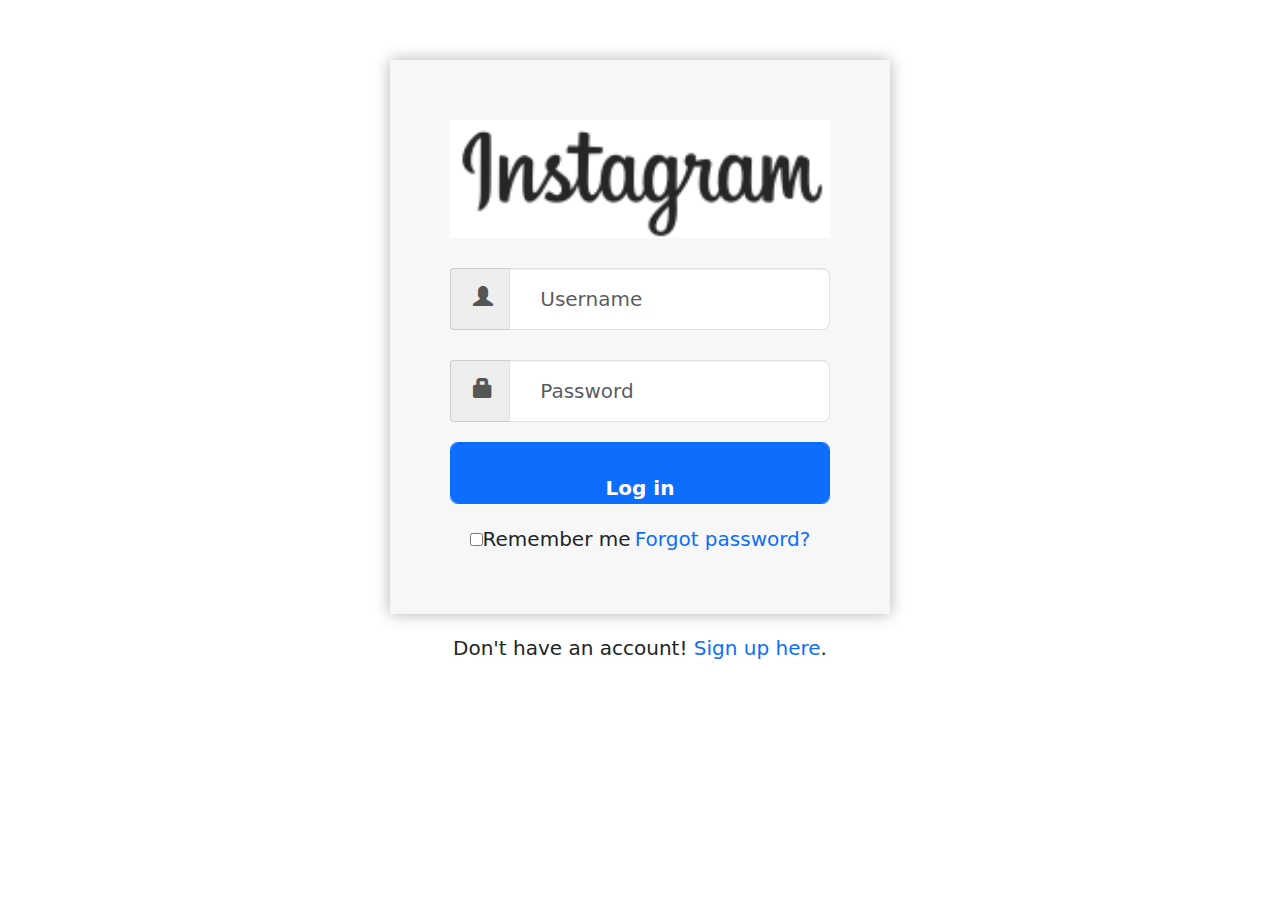
<file: Js-Task6.html>
<!DOCTYPE html>
<html lang="en">
<head>
    <meta charset="UTF-8">
    <meta name="viewport" content="width=device-width, initial-scale=1.0">
    <title>Js task 6</title>
    <link rel="stylesheet" href="https://maxcdn.bootstrapcdn.com/bootstrap/3.4.1/css/bootstrap.min.css">
    <link href="https://cdn.jsdelivr.net/npm/bootstrap@5.2.2/dist/css/bootstrap.min.css" rel="stylesheet">
    <style>
        *{
            font-size: 20px !important;
        }
        .login{
            box-shadow: 0 0 15px rgba(0,0,0,0.3);
        }
    </style>
    <script>
        var pp={"user1":"Password@1","user2":"Password@2","user3":"Password@3","user4":"Password@4"}
        function validate(){
            var uname=document.getElementById("uname").value;
            var pwd=document.getElementById("pwd").value;
            var log={"user1":"Password@1","user2":"Password@2","user3":"Password@3","user4":"Password@4"}
            document.getElementById("msg").style.textAlign="center";
            if(uname.length==0){
                document.getElementById("msg").innerHTML="Please supply Username";
                document.getElementById("msg").style.color="red";
                return false;
            }
            else if(!(uname in log)){
                document.getElementById("msg").innerHTML="Username is not registered";
                document.getElementById("msg").style.color="red";
                return false;
            }
            else if(!((uname in log) && pwd==log[uname])){
                document.getElementById("msg").innerHTML="Username or Password is incorrect";
                document.getElementById("msg").style.color="red";
                return false;
            }
            document.getElementById("msg").innerHTML="Successfully logged in (redirecting in 2sec)";
            document.getElementById("msg").style.color="lightgreen";
            setTimeout(1000);
            document.getElementById("msg").innerHTML="Successfully logged in (redirecting in 1sec)";
            setTimeout(1000);
            return true;
        }
    </script>
</head>
<body>
    <div class="container d-flex justify-content-center">
        <div class="container d-flex justify-content-center m-5 p-5 flex-column login" style="background-color: #f7f7f7;width: 45%;padding-bottom: 0px !important;">
            <img src="instagram.png" alt="logo">
            <span id="msg"></span><br>
            <form action="index.html" onsubmit="return validate()" >
                <div class="mb-4">
                    <div class="input-group">
                        <span class="input-group-addon" style="width: 60px;"><span class="glyphicon glyphicon-user p-2"></span></span>
                        <input class="form-control p-4" placeholder="Username" type="text" name="uname" id="uname">
                    </div>
                </div>
                <div class="mb-4">
                    <div class="input-group">
                        <span class="input-group-addon" style="width: 60px;"><span class="glyphicon glyphicon-lock p-2"></span></span>
                        <input class="form-control p-4" placeholder="Password" type="password" name="pwd" id="pwd">
                </div>
                <input type="submit" value="Log in" class="form-control mt-3 d-flex flex-wrap align-content-center justify-content-center p-4 btn btn-primary fw-bolder" >
                <div class="container-fluid d-flex justify-content-between mt-3">
                    <div>
                        <input type="checkbox" value="remember me">Remember me
                    </div>
                    <a href="#" class="text-decoration-none">Forgot password?</a>
                </div>
            </form>
        </div>
        <div class="text-center" style="position: relative;bottom: -10%;">Don't have an account! <a href="#" class="text-decoration-none">Sign up here</a>.</div>
    </div>
</body>
</html>
</file>
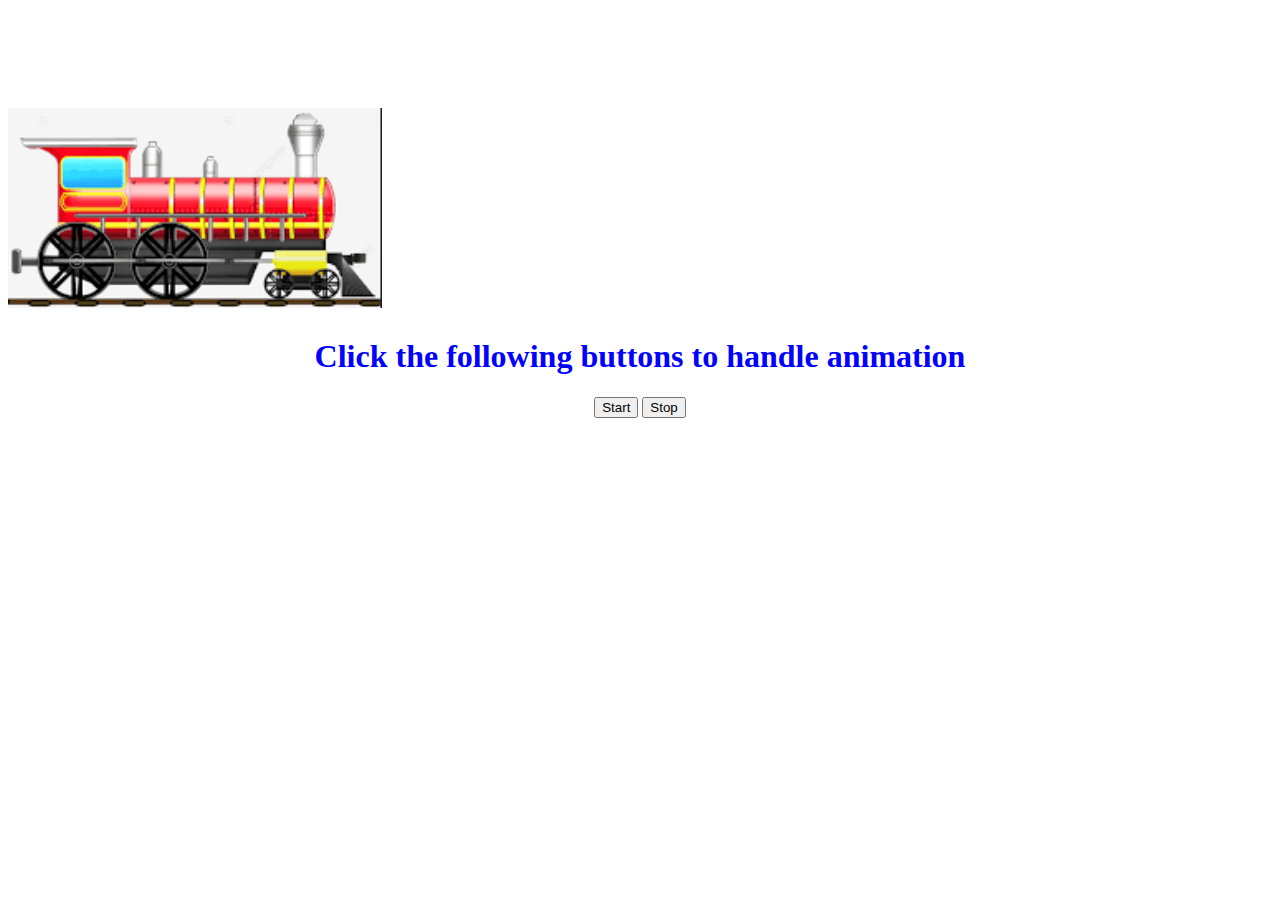
<file: Js-Task7.html>
<!DOCTYPE html>
<html lang="en">
<head>
    <meta charset="UTF-8">
    <meta name="viewport" content="width=device-width, initial-scale=1.0">
    <title>Document</title>
    <script>
        function start(){
            document.getElementById("train").style.animationPlayState = "running";
        }
        function stop(){
            document.getElementById("train").style.animationPlayState="paused";
        }
    </script>
    <style>
        h1,div{
            text-align: center;
        }
        h1{
            color: blue;
        }
        img{
            padding-top: 100px;
            animation: move 4s linear infinite ;
            animation-play-state: paused;
        }
        @keyframes move{
            0% {padding-left: 0%;}
            100% {padding-left: 100%;}
        }
    </style>
</head>
<body>
    <img id="train" src="train.png" alt="train" height="200px">
    <div style="width: 100%;height: 5px;"></div>
    <h1>Click the following buttons to handle animation</h1>
    <div>
        <button onclick="start()">Start</button>
        <button onclick="stop()">Stop</button>
    </div>
</body>
</html>
</file>
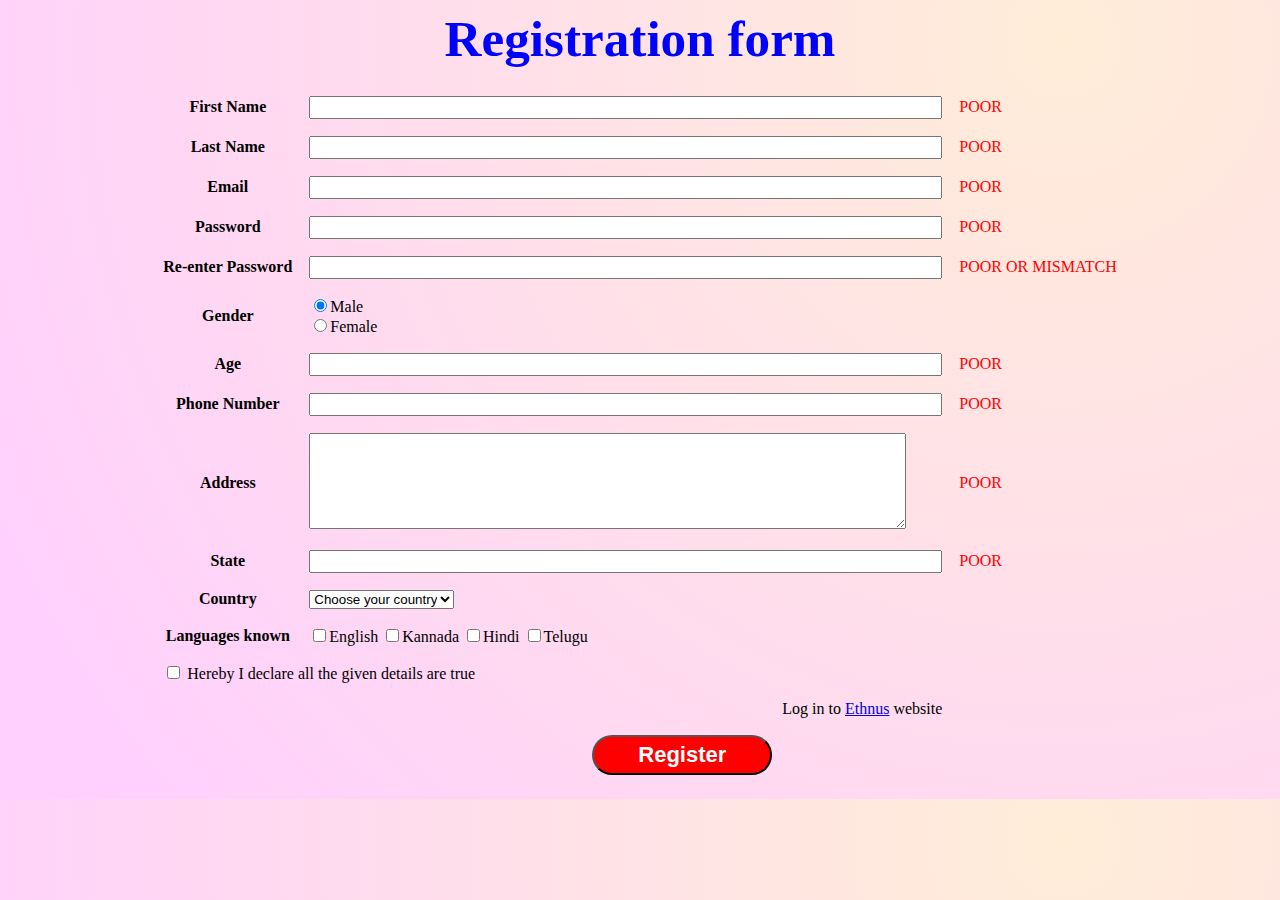
<file: Js-Task8.html>
<!DOCTYPE html>
<html lang="en">
<head>
    <meta charset="UTF-8">
    <meta name="viewport" content="width=device-width, initial-scale=1.0">
    <title>Js-Task-8</title>
    <style>
        body{
            background: radial-gradient(circle at 83% 5.3%, rgb(255, 237, 216) 0%, rgb(255, 208, 253) 90%);
        }
        h1{
            color: blue;
            scale: 1.6;
            text-align: center;
        }
        input{
            padding: 2px;
        }
        #submit{
            background-color: red;
            border-radius: 25px;
            padding: 5px 44px;
            color: white;
            font-weight: bold;
            font-size: 22px;
            text-align: center;
            margin-left: 45%;
        }
    </style>
    <script>
        function validate(){
            const fname=document.getElementById("fname").value;
            const lname=document.getElementById("lname").value;
            const email=document.getElementById("email").value;
            const pwd=document.getElementById("pwd").value;
            const repwd=document.getElementById("repwd").value;
            const age=parseInt(document.getElementById("age").value);
            const phno=document.getElementById("phno").value;
            const addr=document.getElementById("addr").value;
            const state=document.getElementById("state").value;
            var cnt=0;
            if(fname.length<4){
                cnt++;
                document.getElementById("fnamemsg").innerText="POOR";
                document.getElementById("fnamemsg").style.color="red"
            }
            else{
                document.getElementById("fnamemsg").innerText="STRONG";
                document.getElementById("fnamemsg").style.color="lightgreen"
            }
            if(lname.length<4){
                cnt++;
                document.getElementById("lnamemsg").innerText="POOR";
                document.getElementById("lnamemsg").style.color="red"
            }
            else{
                document.getElementById("lnamemsg").innerText="STRONG";
                document.getElementById("lnamemsg").style.color="lightgreen"
            }
            if(!email.match(/^([a-zA-Z0-9._%-]+@[a-zA-Z0-9.-]+\.[a-zA-Z]{2,})$/)){
                cnt++;
                document.getElementById("emailmsg").innerText="POOR";
                document.getElementById("emailmsg").style.color="red"
            }
            else{
                document.getElementById("emailmsg").innerText="STRONG";
                document.getElementById("emailmsg").style.color="lightgreen"
            }
            if(!pwd.match(/^(?=.*[a-z])(?=.*[A-Z])(?=.*\d)(?=.*[@$!%*?&])[A-Za-z\d@$!%*?&]{8,}$/)){
                cnt++;
                document.getElementById("pwdmsg").innerText="POOR";
                document.getElementById("pwdmsg").style.color="red"
            }
            else{
                if(pwd.length<14){
                    document.getElementById("pwdmsg").innerText="MEDIUM";
                    document.getElementById("pwdmsg").style.color="lightblue"
                }
                else{
                    document.getElementById("pwdmsg").innerText="STRONG";
                    document.getElementById("pwdmsg").style.color="lightgreen"
                }
            }
            if(repwd.length==0 || pwd!=repwd){
                cnt++;
                document.getElementById("repwdmsg").innerText="POOR OR MISMATCH";
                document.getElementById("repwdmsg").style.color="red"
            }
            else{
                document.getElementById("repwdmsg").innerText="STRONG";
                document.getElementById("repwdmsg").style.color="lightgreen"
            }
            if(!(age>0 && age<150)){
                cnt++;
                document.getElementById("agemsg").innerText="POOR";
                document.getElementById("agemsg").style.color="red"
            }
            else{
                document.getElementById("agemsg").innerText="STRONG";
                document.getElementById("agemsg").style.color="lightgreen"
            }
            if(!phno.match(/^\d{10}$/)){
                cnt++;
                document.getElementById("phnomsg").innerText="POOR";
                document.getElementById("phnomsg").style.color="red"
            }
            else{
                document.getElementById("phnomsg").innerText="STRONG";
                document.getElementById("phnomsg").style.color="lightgreen"
            }
            if(addr.length==0){
                cnt++;
                document.getElementById("addrmsg").innerText="POOR";
                document.getElementById("addrmsg").style.color="red"
            }
            else{
                document.getElementById("addrmsg").innerText="STRONG";
                document.getElementById("addrmsg").style.color="lightgreen"
            }
            if(state.length<3){
                cnt++;
                document.getElementById("statemsg").innerText="POOR";
                document.getElementById("statemsg").style.color="red"
            }
            else{
                document.getElementById("statemsg").innerText="STRONG";
                document.getElementById("statemsg").style.color="lightgreen"
            }
            if(cnt>0){
                return false;
            }
            return true;
        }
    </script>
</head>
<body>
    <h1>Registration form</h1>
    <form action="index.html" onsubmit="return validate()">
        <table cellspacing="15px" align="center">

            <tr><th>First Name</th><td><input onkeyup="validate()" type="text" name="fname" id="fname" size="76"></td><td id="fnamemsg"></td></tr>
            <tr><th>Last Name</th><td><input onkeyup="validate()" type="text" name="lname" id="lname" size="76"></td><td id="lnamemsg"></td></tr>
            <tr><th>Email</th><td><input onkeyup="validate()" type="text" name="email" id="email" size="76"></td><td id="emailmsg"></td></tr>
            <tr><th>Password</th><td><input onkeyup="validate()" type="password" name="pwd" id="pwd" size="76"></td><td id="pwdmsg"></td></tr>
            <tr><th>Re-enter Password</th><td><input onkeyup="validate()" type="password" name="repwd" id="repwd" size="76"></td><td id="repwdmsg"></td></tr>
            <tr><th>Gender</th><td><input onkeyup="validate()" type="radio" name="gender" value="Male" checked="checked">Male <br><input onkeyup="validate()" type="radio" name="gender" value="Female">Female</td><td id="gendermsg"></td></tr>
            <tr><th>Age</th><td><input onkeyup="validate()" type="text" name="age" id="age" size="76"></td><td id="agemsg"></td></tr>
            <tr><th>Phone Number</th><td><input onkeyup="validate()" type="text" name="phno" id="phno" size="76"></td><td id="phnomsg"></td></tr>
            <tr><th>Address</th><td><textarea onkeyup="validate()" name="addr" id="addr" cols="72" rows="6"></textarea></td><td id="addrmsg"></td></tr>
            <tr><th>State</th><td><input onkeyup="validate()" type="text" name="state" id="state" size="76"></td><td id="statemsg"></td></tr>
            <tr><th>Country</th><td><select name="country" id="country">
                <option value="def">Choose your country</option>
                <option value="India">India</option>
                <option value="USA">USA</option>
                <option value="Japan">Japan</option>
            </select></td><td></td></tr>
            <tr><th>Languages known</th><td><input type="checkbox">English <input type="checkbox">Kannada <input type="checkbox">Hindi <input type="checkbox">Telugu</td><td></td></tr>
            <tr><td colspan="3"><input type="checkbox"> Hereby I declare all the given details are true</td></tr>
            <tr><td colspan="2" align="right">Log in to <a href="https://ethnus.com/">Ethnus</a> website</td><td></td></tr>
            <tr><td colspan="3"><input type="submit" name="submit" id="submit" value="Register"></td></tr>
        </table>
    </form>
</body>
<script>validate();</script>
</html>
</file>
<file: icons/flaticon.css>
/*
  	Flaticon icon font: Flaticon
  	Creation date: 23/08/2020 07:24
  	*/

@font-face {
  font-family: "Flaticon";
  src: url("./Flaticon.eot");
  src: url("./Flaticon.eot?#iefix") format("embedded-opentype"),
       url("./Flaticon.woff2") format("woff2"),
       url("./Flaticon.woff") format("woff"),
       url("./Flaticon.ttf") format("truetype"),
       url("./Flaticon.svg#Flaticon") format("svg");
  font-weight: normal;
  font-style: normal;
}

@media screen and (-webkit-min-device-pixel-ratio:0) {
  @font-face {
    font-family: "Flaticon";
    src: url("./Flaticon.svg#Flaticon") format("svg");
  }
}

[class^="flaticon-"]:before, [class*=" flaticon-"]:before,
[class^="flaticon-"]:after, [class*=" flaticon-"]:after {   
  font-family: Flaticon;
        font-size: 20px;
font-style: normal;
margin-left: 20px;
}

.flaticon-concrete:before { content: "\f100"; }
.flaticon-worker:before { content: "\f101"; }
.flaticon-measure:before { content: "\f102"; }
.flaticon-building:before { content: "\f103"; }
.flaticon-brush:before { content: "\f104"; }
.flaticon-crane:before { content: "\f105"; }
.flaticon-call:before { content: "\f106"; }
.flaticon-calendar:before { content: "\f107"; }
.flaticon-send-mail:before { content: "\f108"; }
.flaticon-address:before { content: "\f109"; }
</file>
